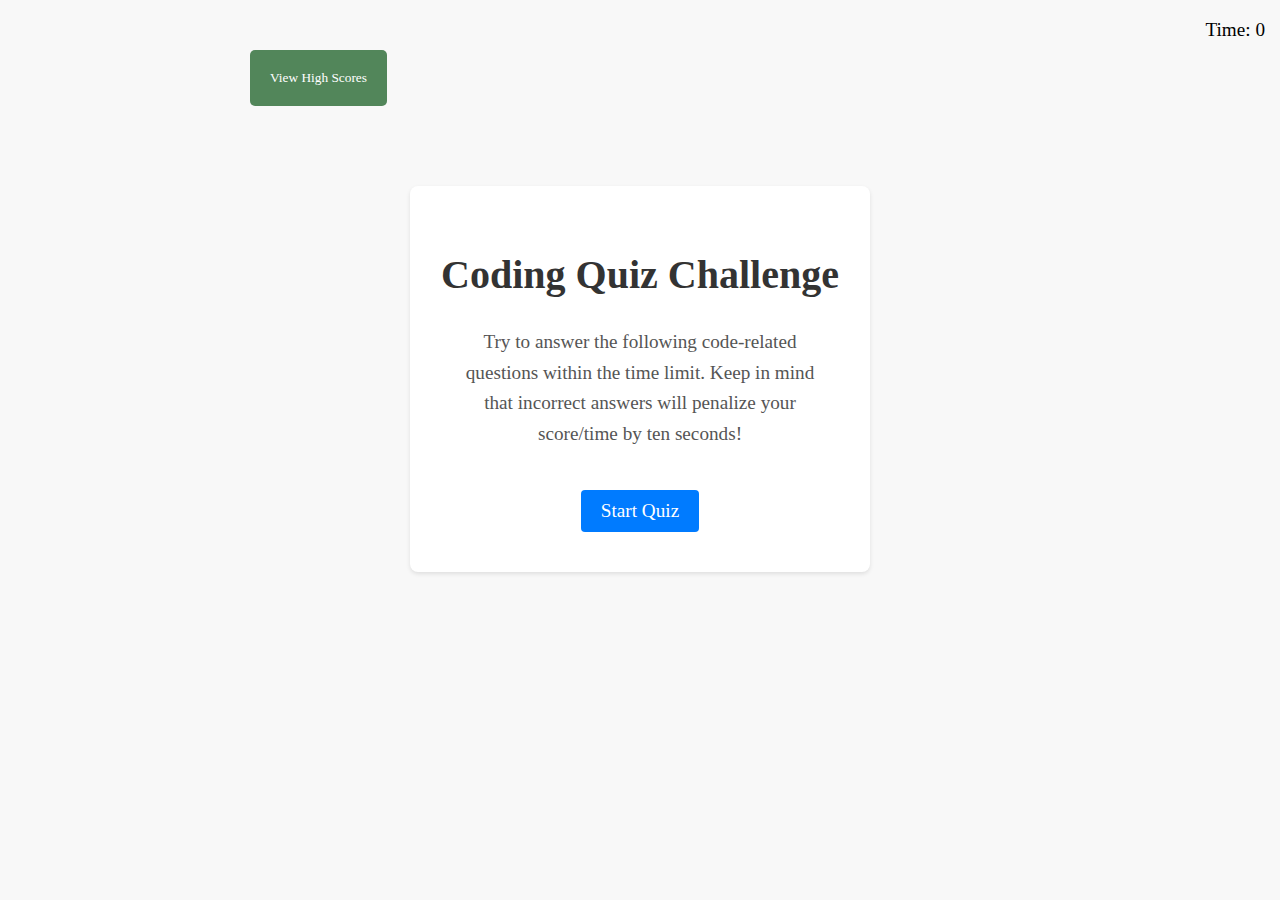
<file: index.html>
<!DOCTYPE html>
<html lang="en">
<head>
    <meta charset="UTF-8">
    <meta name="viewport" content="width=device-width, initial-scale=1.0">
    <title>Code Quiz</title>
    <link rel="stylesheet" href="styles.css">
</head>
<body>
    <div class="container">
        <header>
            <div>
                <a href="./highscore.html" id="view-high-scores">
                    <button class="scores-header">View High Scores</button>
                </a>
            </div>
            <div class="timer">
                Time: <span id="timer">0</span>
            </div>
        </header>
        <main class="quiz">
            <div id="quiz-start">
                <div class="landing" id="start-screen">
                    <h1>Coding Quiz Challenge</h1>
                    <p>
                        Try to answer the following code-related questions within the time limit.
                        Keep in mind that incorrect answers will penalize your score/time by ten seconds!
                    </p>
                    <button id="start">Start Quiz</button>
                </div>
            </div>
            <div class="hide" id="questions">
                <h2 id="question-words"></h2>
                <div class="options" id="options"></div>
            </div>
            <div class="hide" id="quiz-end">
                <h2>All Done!</h2>
                <p>Your final score is: <span id="score-final"></span></p>
                <p>Please enter your name: <input type="text" id="name" maxlength="3"></p>
                <button id="submit-score">Submit</button>
            </div>
            <div id="feedback" class="feedback hide"></div>
        </main>
    </div>
    <script src="script.js"></script>
</body>
</html>
</file>
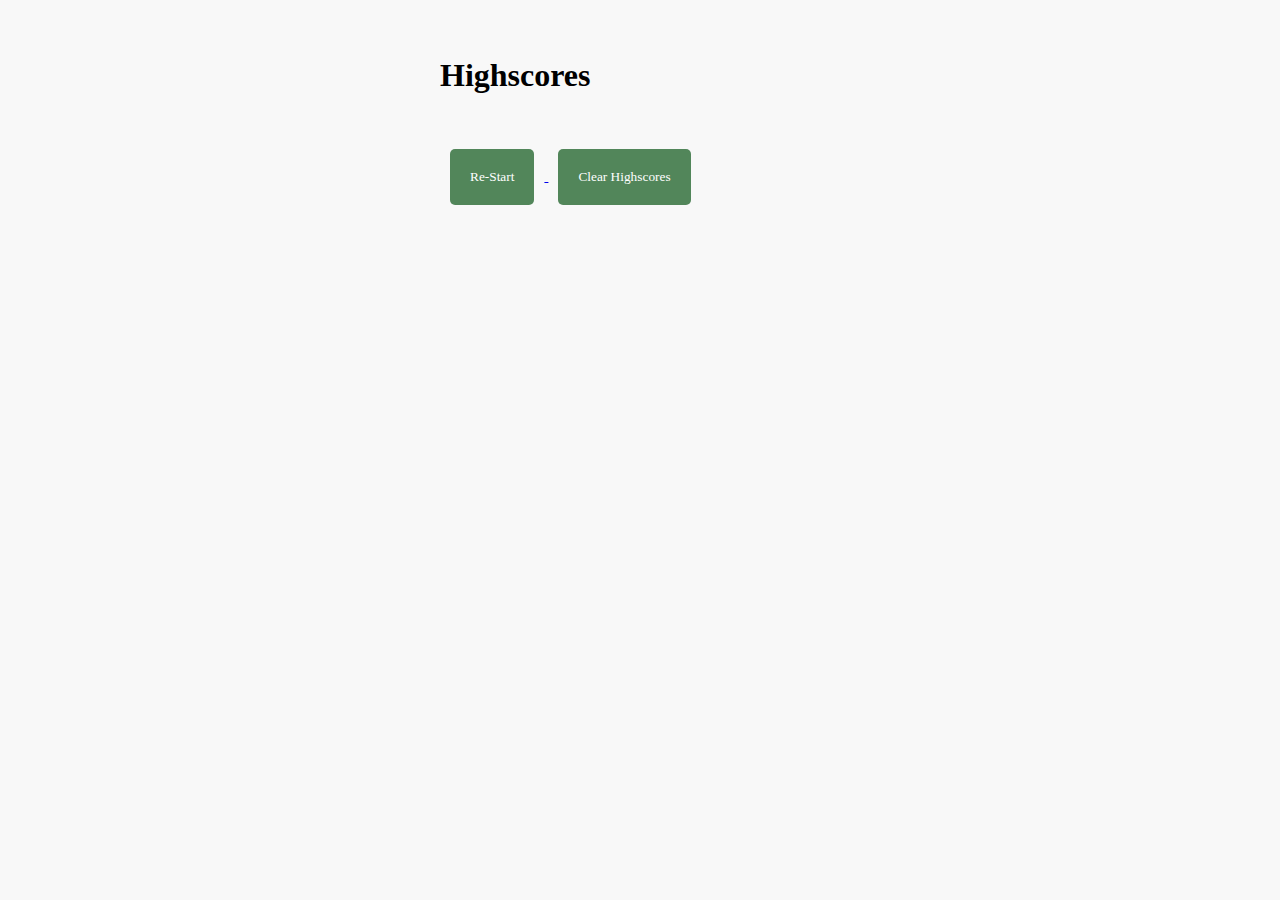
<file: highscore.html>
<!DOCTYPE html>
<html lang="en">
<head>
    <meta charset="UTF-8" />
    <meta name="viewport" content="width=device-width, initial-scale=1.0" />
    <link rel="stylesheet" href="styles.css" />
    <title>Code Quiz - High Scores</title>
</head>
<body>
    <div class="scores">
        <h1>Highscores</h1>
        <ol id="highscores"></ol>
        <a href="index.html">
            <button>Re-Start</button>
        </a>
        <button id="clear">Clear Highscores</button>
    </div>
    <script src="highscore.js"></script>
</body>
</html>
</file>
<file: styles.css>
/* Add advanced CSS styles here */
body {
    font-family: 'Arial', sans-serif;
    line-height: 1.6;
    background-color: #f8f8f8;
    margin: 0;
    padding: 0;
}
.container {
    max-width: 800px;
    margin: 0 auto;
    padding: 20px;
}
header {
    display: flex;
    justify-content: space-between;
    align-items: center;
    padding: 20px 0;
}
.timer {
    font-size: 1.2rem;
}
.quiz {
    background-color: #fff;
    border-radius: 8px;
    box-shadow: 0 2px 4px rgba(0, 0, 0, 0.1);
    padding: 30px;
    margin-top: 20px;
}
.landing h1 {
    font-size: 2.5rem;
    color: #333;
    margin-bottom: 20px;
}
.landing p {
    font-size: 1.2rem;
    color: #555;
    margin-bottom: 30px;
}
.landing button {
    font-size: 1.2rem;
    padding: 10px 20px;
    background-color: #007bff;
    color: #fff;
    border: none;
    border-radius: 4px;
    cursor: pointer;
    transition: background-color 0.3s ease;
}
.landing button:hover {
    background-color: #0056b3;
}
.hide {
    display: none;
}

* {
	font-family: Georgia, Times, "Times New Roman", serif;
}

.quiz,
.scores {
	margin: 50px auto 0 auto;
	max-width: 400px;
}

#top {
	color: green;
}

.containerNew {
	border: 5px solid;
	position: absolute;
	top: 50%;
	left: 50%;
	height: 580px;
	width: 50%;
	transform: translate(-50%, -50%);
	padding: 10px;
}

p {
	margin: 15px 15px;
}

.landing {
	text-align: center;
}

.scoresHeader {
	position: absolute;
	top: 15px;
	left: 15px;
}

.timer {
	position: absolute;
	top: 15px;
	right: 15px;
}

button {
	display: inline-block;
	margin: 10px;
	cursor: pointer;
	color: #fff;
	background-color: #52865a;
	border-radius: 5px;
	border: 0;
	padding: 20px;
}

button:hover {
	background-color: #2a8d12;
}

.options button {
	display: block;
}

input[type="text"] {
	font-size: 100%;
}

.hide {
	display: none;
}

.feedback {
	font-style: bold;
	font-size: 120%;
	margin-top: 20px;
	padding-top: 15px;
	color: #fff;
	border-top: 2px solid #4B0082;
}

ol {
	padding-left: 15px;
	max-height: 600px;
	overflow: auto;
}

li {
	padding: 5px;
	list-style: decimal inside none;
}

li:nth-child(odd) {
	background-color: #dfdae7;
}

@media screen and (max-width: 768px) {
	.containerNew {
		width: 80%;
	}
}

@media screen and (max-width: 575px) {
	.containerNew {
		width: 90%;
	}

	.quiz,
	.scores {
		max-width: 90%;
	}
}
</file>
